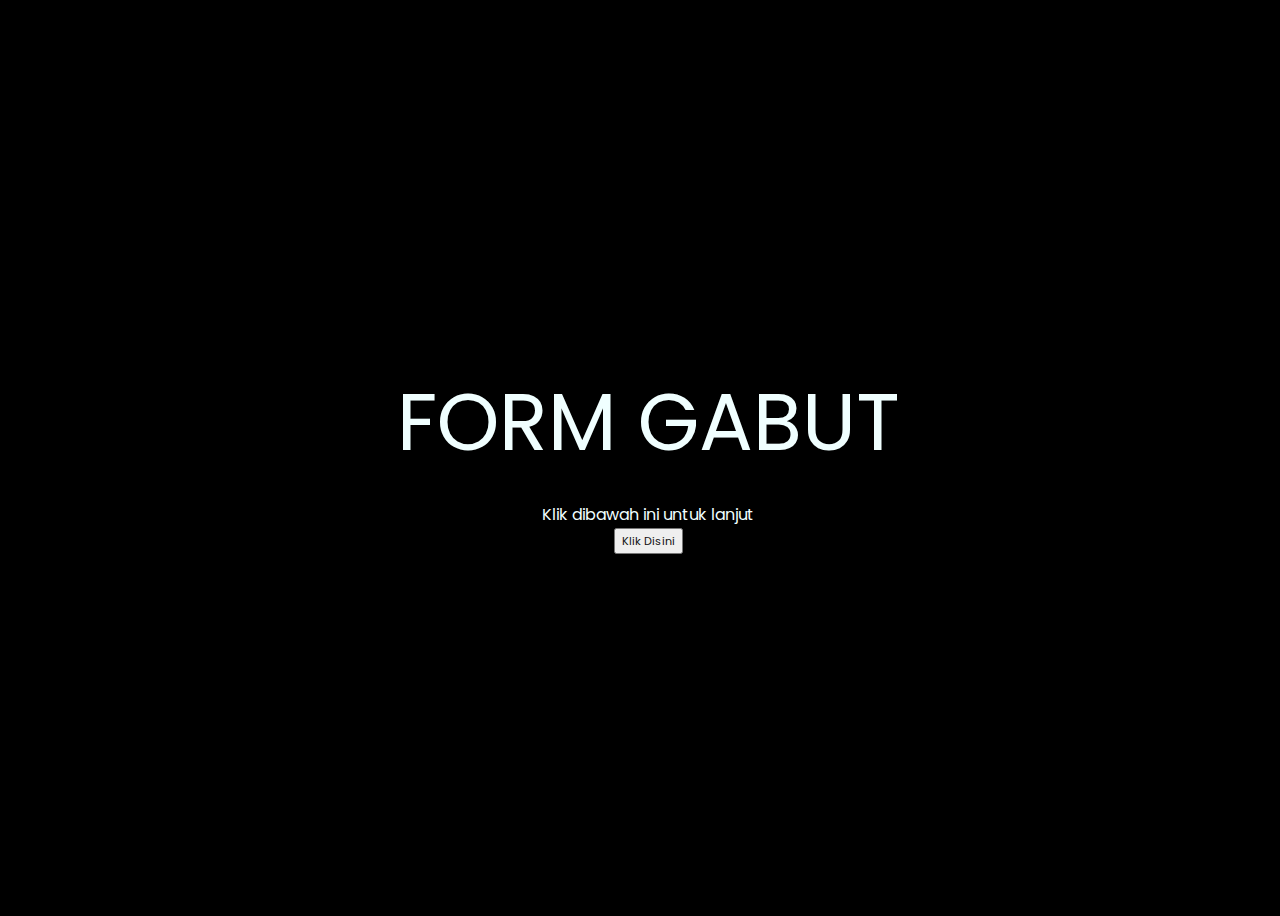
<file: index.html>
<!DOCTYPE html>
<html lang="en">
<head>
    <meta charset="UTF-8">
    <meta http-equiv="X-UA-Compatible" content="IE=edge">
    <meta name="viewport" content="width=device-width, initial-scale=1.0">
    <link rel="stylesheet" href="css/style.css">
    <link rel="icon" href="img/tttt.jpeg" type="image/x-icon">
    <title></title>
</head>
<body>
    <div class="description">
        <span>FORM GABUT</span>
    </div>

    <div>
        <span>Klik dibawah ini untuk lanjut</span>
    </div>
    <div class="button">
        <button>
            <a href="https://forms.gle/Lj2vaQeEEfQefBax6">Klik Disini</a>
        </button>

    </div>
</body>
</html>
</file>
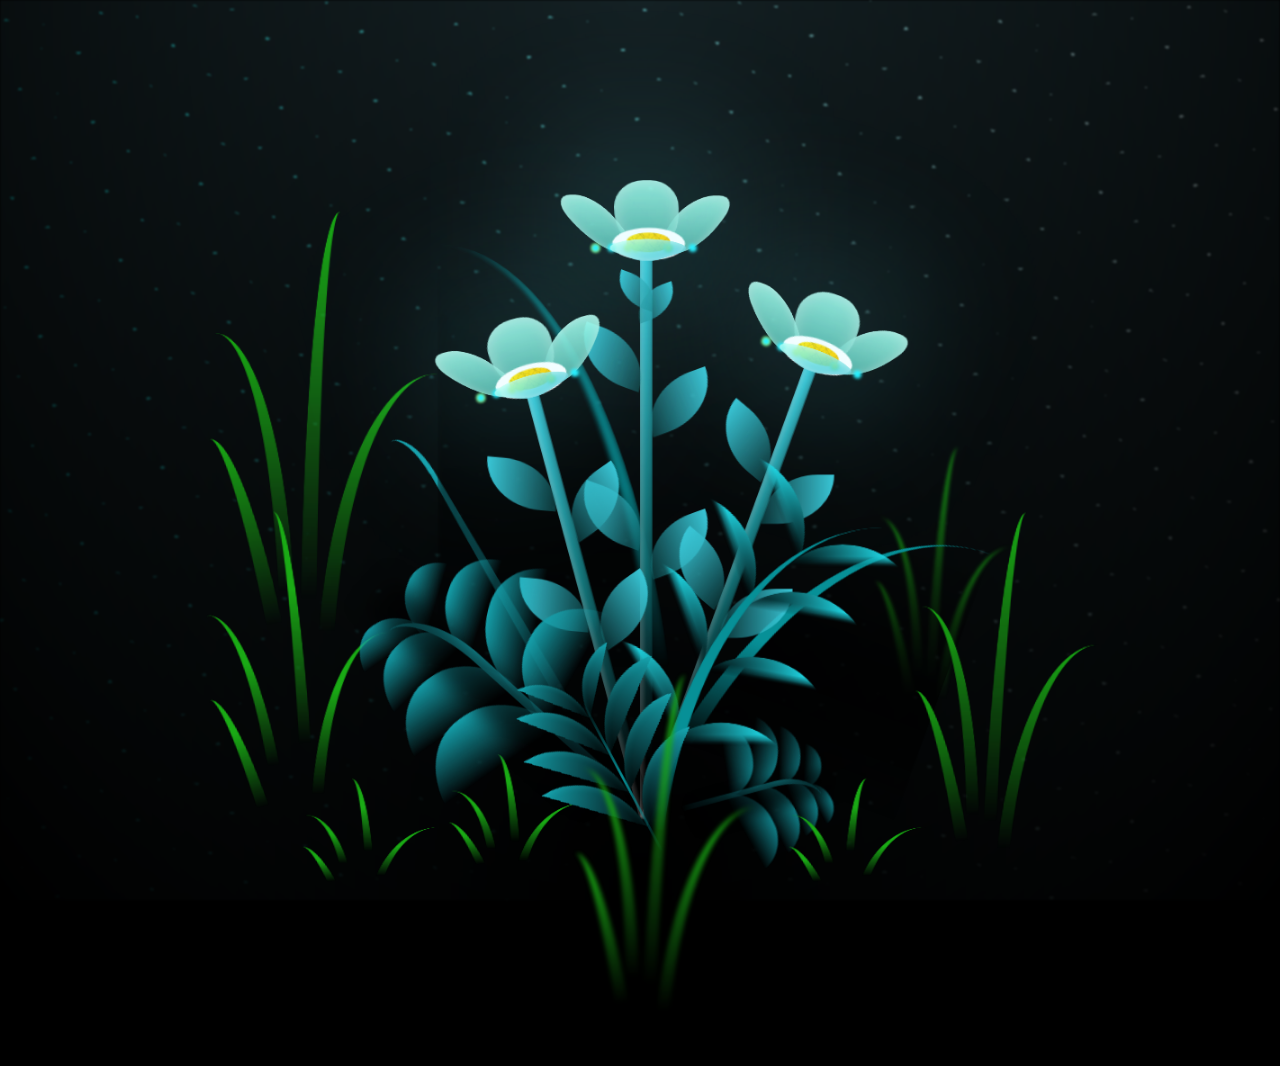
<file: to Dini.html>
<!DOCTYPE html>
<html lang="en">
<head>
    <meta charset="UTF-8">
    <meta http-equiv="X-UA-Compatible" content="IE=edge">
    <meta name="viewport" content="width=device-width, initial-scale=1.0">
    <link rel="stylesheet" href="css/main.css">
    <link rel="icon" href="img/flowers.png" type="image/x-icon">
    <title>To DINI</title>
</head>
<body class="container">
  <!-- Pembuat code: https://codepen.io/mdusmanansari/pen/BamepLe -->
    <div class="night"></div>
    <div class="flowers">
      <div class="flower flower--1">
        <div class="flower__leafs flower__leafs--1">
          <div class="flower__leaf flower__leaf--1"></div>
          <div class="flower__leaf flower__leaf--2"></div>
          <div class="flower__leaf flower__leaf--3"></div>
          <div class="flower__leaf flower__leaf--4"></div>
          <div class="flower__white-circle"></div>
  
          <div class="flower__light flower__light--1"></div>
          <div class="flower__light flower__light--2"></div>
          <div class="flower__light flower__light--3"></div>
          <div class="flower__light flower__light--4"></div>
          <div class="flower__light flower__light--5"></div>
          <div class="flower__light flower__light--6"></div>
          <div class="flower__light flower__light--7"></div>
          <div class="flower__light flower__light--8"></div>
  
        </div>
        <div class="flower__line">
          <div class="flower__line__leaf flower__line__leaf--1"></div>
          <div class="flower__line__leaf flower__line__leaf--2"></div>
          <div class="flower__line__leaf flower__line__leaf--3"></div>
          <div class="flower__line__leaf flower__line__leaf--4"></div>
          <div class="flower__line__leaf flower__line__leaf--5"></div>
          <div class="flower__line__leaf flower__line__leaf--6"></div>
        </div>
      </div>
  
      <div class="flower flower--2">
        <div class="flower__leafs flower__leafs--2">
          <div class="flower__leaf flower__leaf--1"></div>
          <div class="flower__leaf flower__leaf--2"></div>
          <div class="flower__leaf flower__leaf--3"></div>
          <div class="flower__leaf flower__leaf--4"></div>
          <div class="flower__white-circle"></div>
  
          <div class="flower__light flower__light--1"></div>
          <div class="flower__light flower__light--2"></div>
          <div class="flower__light flower__light--3"></div>
          <div class="flower__light flower__light--4"></div>
          <div class="flower__light flower__light--5"></div>
          <div class="flower__light flower__light--6"></div>
          <div class="flower__light flower__light--7"></div>
          <div class="flower__light flower__light--8"></div>
  
        </div>
        <div class="flower__line">
          <div class="flower__line__leaf flower__line__leaf--1"></div>
          <div class="flower__line__leaf flower__line__leaf--2"></div>
          <div class="flower__line__leaf flower__line__leaf--3"></div>
          <div class="flower__line__leaf flower__line__leaf--4"></div>
        </div>
      </div>
  
      <div class="flower flower--3">
        <div class="flower__leafs flower__leafs--3">
          <div class="flower__leaf flower__leaf--1"></div>
          <div class="flower__leaf flower__leaf--2"></div>
          <div class="flower__leaf flower__leaf--3"></div>
          <div class="flower__leaf flower__leaf--4"></div>
          <div class="flower__white-circle"></div>
  
          <div class="flower__light flower__light--1"></div>
          <div class="flower__light flower__light--2"></div>
          <div class="flower__light flower__light--3"></div>
          <div class="flower__light flower__light--4"></div>
          <div class="flower__light flower__light--5"></div>
          <div class="flower__light flower__light--6"></div>
          <div class="flower__light flower__light--7"></div>
          <div class="flower__light flower__light--8"></div>
  
        </div>
        <div class="flower__line">
          <div class="flower__line__leaf flower__line__leaf--1"></div>
          <div class="flower__line__leaf flower__line__leaf--2"></div>
          <div class="flower__line__leaf flower__line__leaf--3"></div>
          <div class="flower__line__leaf flower__line__leaf--4"></div>
        </div>
      </div>
  
      <div class="grow-ans" style="--d:1.2s">
        <div class="flower__g-long">
          <div class="flower__g-long__top"></div>
          <div class="flower__g-long__bottom"></div>
        </div>
      </div>
  
      <div class="growing-grass">
        <div class="flower__grass flower__grass--1">
          <div class="flower__grass--top"></div>
          <div class="flower__grass--bottom"></div>
          <div class="flower__grass__leaf flower__grass__leaf--1"></div>
          <div class="flower__grass__leaf flower__grass__leaf--2"></div>
          <div class="flower__grass__leaf flower__grass__leaf--3"></div>
          <div class="flower__grass__leaf flower__grass__leaf--4"></div>
          <div class="flower__grass__leaf flower__grass__leaf--5"></div>
          <div class="flower__grass__leaf flower__grass__leaf--6"></div>
          <div class="flower__grass__leaf flower__grass__leaf--7"></div>
          <div class="flower__grass__leaf flower__grass__leaf--8"></div>
          <div class="flower__grass__overlay"></div>
        </div>
      </div>
  
      <div class="growing-grass">
        <div class="flower__grass flower__grass--2">
          <div class="flower__grass--top"></div>
          <div class="flower__grass--bottom"></div>
          <div class="flower__grass__leaf flower__grass__leaf--1"></div>
          <div class="flower__grass__leaf flower__grass__leaf--2"></div>
          <div class="flower__grass__leaf flower__grass__leaf--3"></div>
          <div class="flower__grass__leaf flower__grass__leaf--4"></div>
          <div class="flower__grass__leaf flower__grass__leaf--5"></div>
          <div class="flower__grass__leaf flower__grass__leaf--6"></div>
          <div class="flower__grass__leaf flower__grass__leaf--7"></div>
          <div class="flower__grass__leaf flower__grass__leaf--8"></div>
          <div class="flower__grass__overlay"></div>
        </div>
      </div>
  
      <div class="grow-ans" style="--d:2.4s">
        <div class="flower__g-right flower__g-right--1">
          <div class="leaf"></div>
        </div>
      </div>
  
      <div class="grow-ans" style="--d:2.8s">
        <div class="flower__g-right flower__g-right--2">
          <div class="leaf"></div>
        </div>
      </div>
  
      <div class="grow-ans" style="--d:2.8s">
        <div class="flower__g-front">
          <div class="flower__g-front__leaf-wrapper flower__g-front__leaf-wrapper--1">
            <div class="flower__g-front__leaf"></div>
          </div>
          <div class="flower__g-front__leaf-wrapper flower__g-front__leaf-wrapper--2">
            <div class="flower__g-front__leaf"></div>
          </div>
          <div class="flower__g-front__leaf-wrapper flower__g-front__leaf-wrapper--3">
            <div class="flower__g-front__leaf"></div>
          </div>
          <div class="flower__g-front__leaf-wrapper flower__g-front__leaf-wrapper--4">
            <div class="flower__g-front__leaf"></div>
          </div>
          <div class="flower__g-front__leaf-wrapper flower__g-front__leaf-wrapper--5">
            <div class="flower__g-front__leaf"></div>
          </div>
          <div class="flower__g-front__leaf-wrapper flower__g-front__leaf-wrapper--6">
            <div class="flower__g-front__leaf"></div>
          </div>
          <div class="flower__g-front__leaf-wrapper flower__g-front__leaf-wrapper--7">
            <div class="flower__g-front__leaf"></div>
          </div>
          <div class="flower__g-front__leaf-wrapper flower__g-front__leaf-wrapper--8">
            <div class="flower__g-front__leaf"></div>
          </div>
          <div class="flower__g-front__line"></div>
        </div>
      </div>
  
      <div class="grow-ans" style="--d:3.2s">
        <div class="flower__g-fr">
          <div class="leaf"></div>
          <div class="flower__g-fr__leaf flower__g-fr__leaf--1"></div>
          <div class="flower__g-fr__leaf flower__g-fr__leaf--2"></div>
          <div class="flower__g-fr__leaf flower__g-fr__leaf--3"></div>
          <div class="flower__g-fr__leaf flower__g-fr__leaf--4"></div>
          <div class="flower__g-fr__leaf flower__g-fr__leaf--5"></div>
          <div class="flower__g-fr__leaf flower__g-fr__leaf--6"></div>
          <div class="flower__g-fr__leaf flower__g-fr__leaf--7"></div>
          <div class="flower__g-fr__leaf flower__g-fr__leaf--8"></div>
        </div>
      </div>
  
      <div class="long-g long-g--0">
        <div class="grow-ans" style="--d:3s">
          <div class="leaf leaf--0"></div>
        </div>
        <div class="grow-ans" style="--d:2.2s">
          <div class="leaf leaf--1"></div>
        </div>
        <div class="grow-ans" style="--d:3.4s">
          <div class="leaf leaf--2"></div>
        </div>
        <div class="grow-ans" style="--d:3.6s">
          <div class="leaf leaf--3"></div>
        </div>
      </div>
  
      <div class="long-g long-g--1">
        <div class="grow-ans" style="--d:3.6s">
          <div class="leaf leaf--0"></div>
        </div>
        <div class="grow-ans" style="--d:3.8s">
          <div class="leaf leaf--1"></div>
        </div>
        <div class="grow-ans" style="--d:4s">
          <div class="leaf leaf--2"></div>
        </div>
        <div class="grow-ans" style="--d:4.2s">
          <div class="leaf leaf--3"></div>
        </div>
      </div>
  
      <div class="long-g long-g--2">
        <div class="grow-ans" style="--d:4s">
          <div class="leaf leaf--0"></div>
        </div>
        <div class="grow-ans" style="--d:4.2s">
          <div class="leaf leaf--1"></div>
        </div>
        <div class="grow-ans" style="--d:4.4s">
          <div class="leaf leaf--2"></div>
        </div>
        <div class="grow-ans" style="--d:4.6s">
          <div class="leaf leaf--3"></div>
        </div>
      </div>
  
      <div class="long-g long-g--3">
        <div class="grow-ans" style="--d:4s">
          <div class="leaf leaf--0"></div>
        </div>
        <div class="grow-ans" style="--d:4.2s">
          <div class="leaf leaf--1"></div>
        </div>
        <div class="grow-ans" style="--d:3s">
          <div class="leaf leaf--2"></div>
        </div>
        <div class="grow-ans" style="--d:3.6s">
          <div class="leaf leaf--3"></div>
        </div>
      </div>
  
      <div class="long-g long-g--4">
        <div class="grow-ans" style="--d:4s">
          <div class="leaf leaf--0"></div>
        </div>
        <div class="grow-ans" style="--d:4.2s">
          <div class="leaf leaf--1"></div>
        </div>
        <div class="grow-ans" style="--d:3s">
          <div class="leaf leaf--2"></div>
        </div>
        <div class="grow-ans" style="--d:3.6s">
          <div class="leaf leaf--3"></div>
        </div>
      </div>
  
      <div class="long-g long-g--5">
        <div class="grow-ans" style="--d:4s">
          <div class="leaf leaf--0"></div>
        </div>
        <div class="grow-ans" style="--d:4.2s">
          <div class="leaf leaf--1"></div>
        </div>
        <div class="grow-ans" style="--d:3s">
          <div class="leaf leaf--2"></div>
        </div>
        <div class="grow-ans" style="--d:3.6s">
          <div class="leaf leaf--3"></div>
        </div>
      </div>
  
      <div class="long-g long-g--6">
        <div class="grow-ans" style="--d:4.2s">
          <div class="leaf leaf--0"></div>
        </div>
        <div class="grow-ans" style="--d:4.4s">
          <div class="leaf leaf--1"></div>
        </div>
        <div class="grow-ans" style="--d:4.6s">
          <div class="leaf leaf--2"></div>
        </div>
        <div class="grow-ans" style="--d:4.8s">
          <div class="leaf leaf--3"></div>
        </div>
      </div>
  
      <div class="long-g long-g--7">
        <div class="grow-ans" style="--d:3s">
          <div class="leaf leaf--0"></div>
        </div>
        <div class="grow-ans" style="--d:3.2s">
          <div class="leaf leaf--1"></div>
        </div>
        <div class="grow-ans" style="--d:3.5s">
          <div class="leaf leaf--2"></div>
        </div>
        <div class="grow-ans" style="--d:3.6s">
          <div class="leaf leaf--3"></div>
        </div>
      </div>
    </div>
    <script src="main.js"></script>
  </body>
</html>
</file>
<file: css/style.css>
@import url('https://fonts.googleapis.com/css2?family=Poppins:ital,wght@0,500;1,900&display=swap');
*{
    font-family: 'Poppins',cursive;
}
body{
    color: azure;
    width: 100%;
    height: 100vh;
    display: flex;
    flex-direction: column;
    align-items: center;
    justify-content: center;
    background-color: black;
}
.greetings{
    font-size: 6rem;
    font-weight: 900;
}
.greetings > span{
    animation: glow 2.5s ease-in-out infinite;
}
@keyframes glow{
    0%, 100%{
        color: #fff;
        text-shadow: 0 0 12px #39c6d6, 0 0 50px #39c6d6, 0 0 100px #39c6d6;
    }
    10%, 90%{
        color: #111;
        text-shadow: none;
    }
}
.greetings > span:nth-child(2){
    animation-delay: .2s ;
}
.greetings > span:nth-child(3){
    animation-delay: .3s ;
}
.greetings > span:nth-child(4){
    animation-delay: .4s;
}
.greetings > span:nth-child(5){
    animation-delay: .5s;
}
.greetings > span:nth-child(6){
    animation-delay: .6s;
}
.greetings > span:nth-child(7){
    animation-delay: .7s;
}
.greetings > span:nth-child(8){
    animation-delay: .8s;
}

.description{
    font-size: 5rem;
    margin-bottom: 20px;
}
.description2{
    font-size: 0.6rem;
    margin-bottom: 20px;
}

.button a{
    text-decoration: none;
    font-size: 0.7rem;
    color: #111;
}

@media screen and (max-width:574px){
    .greetings{
        display: block;
        font-size: 3rem;
        font-weight: 500;
        text-align: center;
    }
    .description{
        font-size: 1rem;
    }
    
    .button a{
        font-size: .5rem;
    }
}
</file>
<file: css/main.css>
*,
*::after,
*::before {
  padding: 0;
  margin: 0;
  box-sizing: border-box;
}

:root {
  --dark-color: #000;
}

body {
  display: flex;
  align-items: flex-end;
  justify-content: center;
  min-height: 100vh;
  background-color: var(--dark-color);
  overflow: hidden;
  perspective: 1000px;
}

.night {
  position: fixed;
  left: 50%;
  top: 0;
  transform: translateX(-50%);
  width: 100%;
  height: 100%;
  filter: blur(0.1vmin);
  background-image: radial-gradient(ellipse at top, transparent 0%, var(--dark-color)), radial-gradient(ellipse at bottom, var(--dark-color), rgba(145, 233, 255, 0.2)), repeating-linear-gradient(220deg, rgb(0, 0, 0) 0px, rgb(0, 0, 0) 19px, transparent 19px, transparent 22px), repeating-linear-gradient(189deg, rgb(0, 0, 0) 0px, rgb(0, 0, 0) 19px, transparent 19px, transparent 22px), repeating-linear-gradient(148deg, rgb(0, 0, 0) 0px, rgb(0, 0, 0) 19px, transparent 19px, transparent 22px), linear-gradient(90deg, rgb(0, 255, 250), rgb(240, 240, 240));
}

.flowers {
  position: relative;
  transform: scale(0.9);
}

.flower {
  position: absolute;
  bottom: 10vmin;
  transform-origin: bottom center;
  z-index: 10;
  --fl-speed: 0.8s;
}
.flower--1 {
  -webkit-animation: moving-flower-1 4s linear infinite;
          animation: moving-flower-1 4s linear infinite;
}
.flower--1 .flower__line {
  height: 70vmin;
  -webkit-animation-delay: 0.3s;
          animation-delay: 0.3s;
}
.flower--1 .flower__line__leaf--1 {
  -webkit-animation: blooming-leaf-right var(--fl-speed) 1.6s backwards;
          animation: blooming-leaf-right var(--fl-speed) 1.6s backwards;
}
.flower--1 .flower__line__leaf--2 {
  -webkit-animation: blooming-leaf-right var(--fl-speed) 1.4s backwards;
          animation: blooming-leaf-right var(--fl-speed) 1.4s backwards;
}
.flower--1 .flower__line__leaf--3 {
  -webkit-animation: blooming-leaf-left var(--fl-speed) 1.2s backwards;
          animation: blooming-leaf-left var(--fl-speed) 1.2s backwards;
}
.flower--1 .flower__line__leaf--4 {
  -webkit-animation: blooming-leaf-left var(--fl-speed) 1s backwards;
          animation: blooming-leaf-left var(--fl-speed) 1s backwards;
}
.flower--1 .flower__line__leaf--5 {
  -webkit-animation: blooming-leaf-right var(--fl-speed) 1.8s backwards;
          animation: blooming-leaf-right var(--fl-speed) 1.8s backwards;
}
.flower--1 .flower__line__leaf--6 {
  -webkit-animation: blooming-leaf-left var(--fl-speed) 2s backwards;
          animation: blooming-leaf-left var(--fl-speed) 2s backwards;
}
.flower--2 {
  left: 50%;
  transform: rotate(20deg);
  -webkit-animation: moving-flower-2 4s linear infinite;
          animation: moving-flower-2 4s linear infinite;
}
.flower--2 .flower__line {
  height: 60vmin;
  -webkit-animation-delay: 0.6s;
          animation-delay: 0.6s;
}
.flower--2 .flower__line__leaf--1 {
  -webkit-animation: blooming-leaf-right var(--fl-speed) 1.9s backwards;
          animation: blooming-leaf-right var(--fl-speed) 1.9s backwards;
}
.flower--2 .flower__line__leaf--2 {
  -webkit-animation: blooming-leaf-right var(--fl-speed) 1.7s backwards;
          animation: blooming-leaf-right var(--fl-speed) 1.7s backwards;
}
.flower--2 .flower__line__leaf--3 {
  -webkit-animation: blooming-leaf-left var(--fl-speed) 1.5s backwards;
          animation: blooming-leaf-left var(--fl-speed) 1.5s backwards;
}
.flower--2 .flower__line__leaf--4 {
  -webkit-animation: blooming-leaf-left var(--fl-speed) 1.3s backwards;
          animation: blooming-leaf-left var(--fl-speed) 1.3s backwards;
}
.flower--3 {
  left: 50%;
  transform: rotate(-15deg);
  -webkit-animation: moving-flower-3 4s linear infinite;
          animation: moving-flower-3 4s linear infinite;
}
.flower--3 .flower__line {
  -webkit-animation-delay: 0.9s;
          animation-delay: 0.9s;
}
.flower--3 .flower__line__leaf--1 {
  -webkit-animation: blooming-leaf-right var(--fl-speed) 2.5s backwards;
          animation: blooming-leaf-right var(--fl-speed) 2.5s backwards;
}
.flower--3 .flower__line__leaf--2 {
  -webkit-animation: blooming-leaf-right var(--fl-speed) 2.3s backwards;
          animation: blooming-leaf-right var(--fl-speed) 2.3s backwards;
}
.flower--3 .flower__line__leaf--3 {
  -webkit-animation: blooming-leaf-left var(--fl-speed) 2.1s backwards;
          animation: blooming-leaf-left var(--fl-speed) 2.1s backwards;
}
.flower--3 .flower__line__leaf--4 {
  -webkit-animation: blooming-leaf-left var(--fl-speed) 1.9s backwards;
          animation: blooming-leaf-left var(--fl-speed) 1.9s backwards;
}
.flower__leafs {
  position: relative;
  -webkit-animation: blooming-flower 2s backwards;
          animation: blooming-flower 2s backwards;
}
.flower__leafs--1 {
  -webkit-animation-delay: 1.1s;
          animation-delay: 1.1s;
}
.flower__leafs--2 {
  -webkit-animation-delay: 1.4s;
          animation-delay: 1.4s;
}
.flower__leafs--3 {
  -webkit-animation-delay: 1.7s;
          animation-delay: 1.7s;
}
.flower__leafs::after {
  content: "";
  position: absolute;
  left: 0;
  top: 0;
  transform: translate(-50%, -100%);
  width: 8vmin;
  height: 8vmin;
  background-color: #6bf0ff;
  filter: blur(10vmin);
}
.flower__leaf {
  position: absolute;
  bottom: 0;
  left: 50%;
  width: 8vmin;
  height: 11vmin;
  border-radius: 51% 49% 47% 53%/44% 45% 55% 69%;
  background-color: #a7ffee;
  background-image: linear-gradient(to top, #54b8aa, #a7ffee);
  transform-origin: bottom center;
  opacity: 0.9;
  box-shadow: inset 0 0 2vmin rgba(255, 255, 255, 0.5);
}
.flower__leaf--1 {
  transform: translate(-10%, 1%) rotateY(40deg) rotateX(-50deg);
}
.flower__leaf--2 {
  transform: translate(-50%, -4%) rotateX(40deg);
}
.flower__leaf--3 {
  transform: translate(-90%, 0%) rotateY(45deg) rotateX(50deg);
}
.flower__leaf--4 {
  width: 8vmin;
  height: 8vmin;
  transform-origin: bottom left;
  border-radius: 4vmin 10vmin 4vmin 4vmin;
  transform: translate(0%, 18%) rotateX(70deg) rotate(-43deg);
  background-image: linear-gradient(to top, #39c6d6, #a7ffee);
  z-index: 1;
  opacity: 0.8;
}
.flower__white-circle {
  position: absolute;
  left: -3.5vmin;
  top: -3vmin;
  width: 9vmin;
  height: 4vmin;
  border-radius: 50%;
  background-color: #fff;
}
.flower__white-circle::after {
  content: "";
  position: absolute;
  left: 50%;
  top: 45%;
  transform: translate(-50%, -50%);
  width: 60%;
  height: 60%;
  border-radius: inherit;
  background-image: repeating-linear-gradient(135deg, rgba(0, 0, 0, 0.03) 0px, rgba(0, 0, 0, 0.03) 1px, transparent 1px, transparent 12px), repeating-linear-gradient(45deg, rgba(0, 0, 0, 0.03) 0px, rgba(0, 0, 0, 0.03) 1px, transparent 1px, transparent 12px), repeating-linear-gradient(67.5deg, rgba(0, 0, 0, 0.03) 0px, rgba(0, 0, 0, 0.03) 1px, transparent 1px, transparent 12px), repeating-linear-gradient(135deg, rgba(0, 0, 0, 0.03) 0px, rgba(0, 0, 0, 0.03) 1px, transparent 1px, transparent 12px), repeating-linear-gradient(45deg, rgba(0, 0, 0, 0.03) 0px, rgba(0, 0, 0, 0.03) 1px, transparent 1px, transparent 12px), repeating-linear-gradient(112.5deg, rgba(0, 0, 0, 0.03) 0px, rgba(0, 0, 0, 0.03) 1px, transparent 1px, transparent 12px), repeating-linear-gradient(112.5deg, rgba(0, 0, 0, 0.03) 0px, rgba(0, 0, 0, 0.03) 1px, transparent 1px, transparent 12px), repeating-linear-gradient(45deg, rgba(0, 0, 0, 0.03) 0px, rgba(0, 0, 0, 0.03) 1px, transparent 1px, transparent 12px), repeating-linear-gradient(22.5deg, rgba(0, 0, 0, 0.03) 0px, rgba(0, 0, 0, 0.03) 1px, transparent 1px, transparent 12px), repeating-linear-gradient(45deg, rgba(0, 0, 0, 0.03) 0px, rgba(0, 0, 0, 0.03) 1px, transparent 1px, transparent 12px), repeating-linear-gradient(22.5deg, rgba(0, 0, 0, 0.03) 0px, rgba(0, 0, 0, 0.03) 1px, transparent 1px, transparent 12px), repeating-linear-gradient(135deg, rgba(0, 0, 0, 0.03) 0px, rgba(0, 0, 0, 0.03) 1px, transparent 1px, transparent 12px), repeating-linear-gradient(157.5deg, rgba(0, 0, 0, 0.03) 0px, rgba(0, 0, 0, 0.03) 1px, transparent 1px, transparent 12px), repeating-linear-gradient(67.5deg, rgba(0, 0, 0, 0.03) 0px, rgba(0, 0, 0, 0.03) 1px, transparent 1px, transparent 12px), repeating-linear-gradient(67.5deg, rgba(0, 0, 0, 0.03) 0px, rgba(0, 0, 0, 0.03) 1px, transparent 1px, transparent 12px), linear-gradient(90deg, rgb(255, 235, 18), rgb(255, 206, 0));
}
.flower__line {
  height: 55vmin;
  width: 1.5vmin;
  background-image: linear-gradient(to left, rgba(0, 0, 0, 0.2), transparent, rgba(255, 255, 255, 0.2)), linear-gradient(to top, transparent 10%, #14757a, #39c6d6);
  box-shadow: inset 0 0 2px rgba(0, 0, 0, 0.5);
  -webkit-animation: grow-flower-tree 4s backwards;
          animation: grow-flower-tree 4s backwards;
}
.flower__line__leaf {
  --w: 7vmin;
  --h: calc(var(--w) + 2vmin);
  position: absolute;
  top: 20%;
  left: 90%;
  width: var(--w);
  height: var(--h);
  border-top-right-radius: var(--h);
  border-bottom-left-radius: var(--h);
  background-image: linear-gradient(to top, rgba(20, 117, 122, 0.4), #39c6d6);
}
.flower__line__leaf--1 {
  transform: rotate(70deg) rotateY(30deg);
}
.flower__line__leaf--2 {
  top: 45%;
  transform: rotate(70deg) rotateY(30deg);
}
.flower__line__leaf--3, .flower__line__leaf--4, .flower__line__leaf--6 {
  border-top-right-radius: 0;
  border-bottom-left-radius: 0;
  border-top-left-radius: var(--h);
  border-bottom-right-radius: var(--h);
  left: -460%;
  top: 12%;
  transform: rotate(-70deg) rotateY(30deg);
}
.flower__line__leaf--4 {
  top: 40%;
}
.flower__line__leaf--5 {
  top: 0;
  transform-origin: left;
  transform: rotate(70deg) rotateY(30deg) scale(0.6);
}
.flower__line__leaf--6 {
  top: -2%;
  left: -450%;
  transform-origin: right;
  transform: rotate(-70deg) rotateY(30deg) scale(0.6);
}
.flower__light {
  position: absolute;
  bottom: 0vmin;
  width: 1vmin;
  height: 1vmin;
  background-color: rgb(255, 251, 0);
  border-radius: 50%;
  filter: blur(0.2vmin);
  -webkit-animation: light-ans 4s linear infinite backwards;
          animation: light-ans 4s linear infinite backwards;
}
.flower__light:nth-child(odd) {
  background-color: #23f0ff;
}
.flower__light--1 {
  left: -2vmin;
  -webkit-animation-delay: 1s;
          animation-delay: 1s;
}
.flower__light--2 {
  left: 3vmin;
  -webkit-animation-delay: 0.5s;
          animation-delay: 0.5s;
}
.flower__light--3 {
  left: -6vmin;
  -webkit-animation-delay: 0.3s;
          animation-delay: 0.3s;
}
.flower__light--4 {
  left: 6vmin;
  -webkit-animation-delay: 0.9s;
          animation-delay: 0.9s;
}
.flower__light--5 {
  left: -1vmin;
  -webkit-animation-delay: 1.5s;
          animation-delay: 1.5s;
}
.flower__light--6 {
  left: -4vmin;
  -webkit-animation-delay: 3s;
          animation-delay: 3s;
}
.flower__light--7 {
  left: 3vmin;
  -webkit-animation-delay: 2s;
          animation-delay: 2s;
}
.flower__light--8 {
  left: -6vmin;
  -webkit-animation-delay: 3.5s;
          animation-delay: 3.5s;
}
.flower__grass {
  --c: #159faa;
  --line-w: 1.5vmin;
  position: absolute;
  bottom: 12vmin;
  left: -7vmin;
  display: flex;
  flex-direction: column;
  align-items: flex-end;
  z-index: 20;
  transform-origin: bottom center;
  transform: rotate(-48deg) rotateY(40deg);
}
.flower__grass--1 {
  -webkit-animation: moving-grass 2s linear infinite;
          animation: moving-grass 2s linear infinite;
}
.flower__grass--2 {
  left: 2vmin;
  bottom: 10vmin;
  transform: scale(0.5) rotate(75deg) rotateX(10deg) rotateY(-200deg);
  opacity: 0.8;
  z-index: 0;
  -webkit-animation: moving-grass--2 1.5s linear infinite;
          animation: moving-grass--2 1.5s linear infinite;
}
.flower__grass--top {
  width: 7vmin;
  height: 10vmin;
  border-top-right-radius: 100%;
  border-right: var(--line-w) solid var(--c);
  transform-origin: bottom center;
  transform: rotate(-2deg);
}
.flower__grass--bottom {
  margin-top: -2px;
  width: var(--line-w);
  height: 25vmin;
  background-image: linear-gradient(to top, transparent, var(--c));
}
.flower__grass__leaf {
  --size: 10vmin;
  position: absolute;
  width: calc(var(--size) * 2.1);
  height: var(--size);
  border-top-left-radius: var(--size);
  border-top-right-radius: var(--size);
  background-image: linear-gradient(to top, transparent, transparent 30%, var(--c));
  z-index: 100;
}
.flower__grass__leaf--1 {
  top: -6%;
  left: 30%;
  --size: 6vmin;
  transform: rotate(-20deg);
  -webkit-animation: growing-grass-ans--1 2s 2.6s backwards;
          animation: growing-grass-ans--1 2s 2.6s backwards;
}
@-webkit-keyframes growing-grass-ans--1 {
  0% {
    transform-origin: bottom left;
    transform: rotate(-20deg) scale(0);
  }
}
@keyframes growing-grass-ans--1 {
  0% {
    transform-origin: bottom left;
    transform: rotate(-20deg) scale(0);
  }
}
.flower__grass__leaf--2 {
  top: -5%;
  left: -110%;
  --size: 6vmin;
  transform: rotate(10deg);
  -webkit-animation: growing-grass-ans--2 2s 2.4s linear backwards;
          animation: growing-grass-ans--2 2s 2.4s linear backwards;
}
@-webkit-keyframes growing-grass-ans--2 {
  0% {
    transform-origin: bottom right;
    transform: rotate(10deg) scale(0);
  }
}
@keyframes growing-grass-ans--2 {
  0% {
    transform-origin: bottom right;
    transform: rotate(10deg) scale(0);
  }
}
.flower__grass__leaf--3 {
  top: 5%;
  left: 60%;
  --size: 8vmin;
  transform: rotate(-18deg) rotateX(-20deg);
  -webkit-animation: growing-grass-ans--3 2s 2.2s linear backwards;
          animation: growing-grass-ans--3 2s 2.2s linear backwards;
}
@-webkit-keyframes growing-grass-ans--3 {
  0% {
    transform-origin: bottom left;
    transform: rotate(-18deg) rotateX(-20deg) scale(0);
  }
}
@keyframes growing-grass-ans--3 {
  0% {
    transform-origin: bottom left;
    transform: rotate(-18deg) rotateX(-20deg) scale(0);
  }
}
.flower__grass__leaf--4 {
  top: 6%;
  left: -135%;
  --size: 8vmin;
  transform: rotate(2deg);
  -webkit-animation: growing-grass-ans--4 2s 2s linear backwards;
          animation: growing-grass-ans--4 2s 2s linear backwards;
}
@-webkit-keyframes growing-grass-ans--4 {
  0% {
    transform-origin: bottom right;
    transform: rotate(2deg) scale(0);
  }
}
@keyframes growing-grass-ans--4 {
  0% {
    transform-origin: bottom right;
    transform: rotate(2deg) scale(0);
  }
}
.flower__grass__leaf--5 {
  top: 20%;
  left: 60%;
  --size: 10vmin;
  transform: rotate(-24deg) rotateX(-20deg);
  -webkit-animation: growing-grass-ans--5 2s 1.8s linear backwards;
          animation: growing-grass-ans--5 2s 1.8s linear backwards;
}
@-webkit-keyframes growing-grass-ans--5 {
  0% {
    transform-origin: bottom left;
    transform: rotate(-24deg) rotateX(-20deg) scale(0);
  }
}
@keyframes growing-grass-ans--5 {
  0% {
    transform-origin: bottom left;
    transform: rotate(-24deg) rotateX(-20deg) scale(0);
  }
}
.flower__grass__leaf--6 {
  top: 22%;
  left: -180%;
  --size: 10vmin;
  transform: rotate(10deg);
  -webkit-animation: growing-grass-ans--6 2s 1.6s linear backwards;
          animation: growing-grass-ans--6 2s 1.6s linear backwards;
}
@-webkit-keyframes growing-grass-ans--6 {
  0% {
    transform-origin: bottom right;
    transform: rotate(10deg) scale(0);
  }
}
@keyframes growing-grass-ans--6 {
  0% {
    transform-origin: bottom right;
    transform: rotate(10deg) scale(0);
  }
}
.flower__grass__leaf--7 {
  top: 39%;
  left: 70%;
  --size: 10vmin;
  transform: rotate(-10deg);
  -webkit-animation: growing-grass-ans--7 2s 1.4s linear backwards;
          animation: growing-grass-ans--7 2s 1.4s linear backwards;
}
@-webkit-keyframes growing-grass-ans--7 {
  0% {
    transform-origin: bottom left;
    transform: rotate(-10deg) scale(0);
  }
}
@keyframes growing-grass-ans--7 {
  0% {
    transform-origin: bottom left;
    transform: rotate(-10deg) scale(0);
  }
}
.flower__grass__leaf--8 {
  top: 40%;
  left: -215%;
  --size: 11vmin;
  transform: rotate(10deg);
  -webkit-animation: growing-grass-ans--8 2s 1.2s linear backwards;
          animation: growing-grass-ans--8 2s 1.2s linear backwards;
}
@-webkit-keyframes growing-grass-ans--8 {
  0% {
    transform-origin: bottom right;
    transform: rotate(10deg) scale(0);
  }
}
@keyframes growing-grass-ans--8 {
  0% {
    transform-origin: bottom right;
    transform: rotate(10deg) scale(0);
  }
}
.flower__grass__overlay {
  position: absolute;
  top: -10%;
  right: 0%;
  width: 100%;
  height: 100%;
  background-color: rgba(0, 0, 0, 0.6);
  filter: blur(1.5vmin);
  z-index: 100;
}
.flower__g-long {
  --w: 2vmin;
  --h: 6vmin;
  --c: #159faa;
  position: absolute;
  bottom: 10vmin;
  left: -3vmin;
  transform-origin: bottom center;
  transform: rotate(-30deg) rotateY(-20deg);
  display: flex;
  flex-direction: column;
  align-items: flex-end;
  -webkit-animation: flower-g-long-ans 3s linear infinite;
          animation: flower-g-long-ans 3s linear infinite;
}
@-webkit-keyframes flower-g-long-ans {
  0%, 100% {
    transform: rotate(-30deg) rotateY(-20deg);
  }
  50% {
    transform: rotate(-32deg) rotateY(-20deg);
  }
}
@keyframes flower-g-long-ans {
  0%, 100% {
    transform: rotate(-30deg) rotateY(-20deg);
  }
  50% {
    transform: rotate(-32deg) rotateY(-20deg);
  }
}
.flower__g-long__top {
  top: calc(var(--h) * -1);
  width: calc(var(--w) + 1vmin);
  height: var(--h);
  border-top-right-radius: 100%;
  border-right: 0.7vmin solid var(--c);
  transform: translate(-0.7vmin, 1vmin);
}
.flower__g-long__bottom {
  width: var(--w);
  height: 50vmin;
  transform-origin: bottom center;
  background-image: linear-gradient(to top, transparent 30%, var(--c));
  box-shadow: inset 0 0 2px rgba(0, 0, 0, 0.5);
  -webkit-clip-path: polygon(35% 0, 65% 1%, 100% 100%, 0% 100%);
          clip-path: polygon(35% 0, 65% 1%, 100% 100%, 0% 100%);
}
.flower__g-right {
  position: absolute;
  bottom: 6vmin;
  left: -2vmin;
  transform-origin: bottom left;
  transform: rotate(20deg);
}
.flower__g-right .leaf {
  width: 30vmin;
  height: 50vmin;
  border-top-left-radius: 100%;
  border-left: 2vmin solid #079097;
  background-image: linear-gradient(to bottom, transparent, var(--dark-color) 60%);
  -webkit-mask-image: linear-gradient(to top, transparent 30%, #079097 60%);
}
.flower__g-right--1 {
  -webkit-animation: flower-g-right-ans 2.5s linear infinite;
          animation: flower-g-right-ans 2.5s linear infinite;
}
.flower__g-right--2 {
  left: 5vmin;
  transform: rotateY(-180deg);
  -webkit-animation: flower-g-right-ans--2 3s linear infinite;
          animation: flower-g-right-ans--2 3s linear infinite;
}
.flower__g-right--2 .leaf {
  height: 75vmin;
  filter: blur(0.3vmin);
  opacity: 0.8;
}
@-webkit-keyframes flower-g-right-ans {
  0%, 100% {
    transform: rotate(20deg);
  }
  50% {
    transform: rotate(24deg) rotateX(-20deg);
  }
}
@keyframes flower-g-right-ans {
  0%, 100% {
    transform: rotate(20deg);
  }
  50% {
    transform: rotate(24deg) rotateX(-20deg);
  }
}
@-webkit-keyframes flower-g-right-ans--2 {
  0%, 100% {
    transform: rotateY(-180deg) rotate(0deg) rotateX(-20deg);
  }
  50% {
    transform: rotateY(-180deg) rotate(6deg) rotateX(-20deg);
  }
}
@keyframes flower-g-right-ans--2 {
  0%, 100% {
    transform: rotateY(-180deg) rotate(0deg) rotateX(-20deg);
  }
  50% {
    transform: rotateY(-180deg) rotate(6deg) rotateX(-20deg);
  }
}
.flower__g-front {
  position: absolute;
  bottom: 6vmin;
  left: 2.5vmin;
  z-index: 100;
  transform-origin: bottom center;
  transform: rotate(-28deg) rotateY(30deg) scale(1.04);
  -webkit-animation: flower__g-front-ans 2s linear infinite;
          animation: flower__g-front-ans 2s linear infinite;
}
@-webkit-keyframes flower__g-front-ans {
  0%, 100% {
    transform: rotate(-28deg) rotateY(30deg) scale(1.04);
  }
  50% {
    transform: rotate(-35deg) rotateY(40deg) scale(1.04);
  }
}
@keyframes flower__g-front-ans {
  0%, 100% {
    transform: rotate(-28deg) rotateY(30deg) scale(1.04);
  }
  50% {
    transform: rotate(-35deg) rotateY(40deg) scale(1.04);
  }
}
.flower__g-front__line {
  width: 0.3vmin;
  height: 20vmin;
  background-image: linear-gradient(to top, transparent, #079097, transparent 100%);
  position: relative;
}
.flower__g-front__leaf-wrapper {
  position: absolute;
  top: 0;
  left: 0;
  transform-origin: bottom left;
  transform: rotate(10deg);
}
.flower__g-front__leaf-wrapper:nth-child(even) {
  left: 0vmin;
  transform: rotateY(-180deg) rotate(5deg);
  -webkit-animation: flower__g-front__leaf-left-ans 1s ease-in backwards;
          animation: flower__g-front__leaf-left-ans 1s ease-in backwards;
}
.flower__g-front__leaf-wrapper:nth-child(odd) {
  -webkit-animation: flower__g-front__leaf-ans 1s ease-in backwards;
          animation: flower__g-front__leaf-ans 1s ease-in backwards;
}
.flower__g-front__leaf-wrapper--1 {
  top: -8vmin;
  transform: scale(0.7);
  -webkit-animation: flower__g-front__leaf-ans 1s 5.5s ease-in backwards !important;
          animation: flower__g-front__leaf-ans 1s 5.5s ease-in backwards !important;
}
.flower__g-front__leaf-wrapper--2 {
  top: -8vmin;
  transform: rotateY(-180deg) scale(0.7) !important;
  -webkit-animation: flower__g-front__leaf-left-ans-2 1s 4.6s ease-in backwards !important;
          animation: flower__g-front__leaf-left-ans-2 1s 4.6s ease-in backwards !important;
}
.flower__g-front__leaf-wrapper--3 {
  top: -3vmin;
  -webkit-animation: flower__g-front__leaf-ans 1s 4.6s ease-in backwards;
          animation: flower__g-front__leaf-ans 1s 4.6s ease-in backwards;
}
.flower__g-front__leaf-wrapper--4 {
  top: -3vmin;
  transform: rotateY(-180deg) scale(0.9) !important;
  -webkit-animation: flower__g-front__leaf-left-ans-2 1s 4.6s ease-in backwards !important;
          animation: flower__g-front__leaf-left-ans-2 1s 4.6s ease-in backwards !important;
}
@-webkit-keyframes flower__g-front__leaf-left-ans-2 {
  0% {
    transform: rotateY(-180deg) scale(0);
  }
}
@keyframes flower__g-front__leaf-left-ans-2 {
  0% {
    transform: rotateY(-180deg) scale(0);
  }
}
.flower__g-front__leaf-wrapper--5, .flower__g-front__leaf-wrapper--6 {
  top: 2vmin;
}
.flower__g-front__leaf-wrapper--7, .flower__g-front__leaf-wrapper--8 {
  top: 6.5vmin;
}
.flower__g-front__leaf-wrapper--2 {
  -webkit-animation-delay: 5.2s !important;
          animation-delay: 5.2s !important;
}
.flower__g-front__leaf-wrapper--3 {
  -webkit-animation-delay: 4.9s !important;
          animation-delay: 4.9s !important;
}
.flower__g-front__leaf-wrapper--5 {
  -webkit-animation-delay: 4.3s !important;
          animation-delay: 4.3s !important;
}
.flower__g-front__leaf-wrapper--6 {
  -webkit-animation-delay: 4.1s !important;
          animation-delay: 4.1s !important;
}
.flower__g-front__leaf-wrapper--7 {
  -webkit-animation-delay: 3.8s !important;
          animation-delay: 3.8s !important;
}
.flower__g-front__leaf-wrapper--8 {
  -webkit-animation-delay: 3.5s !important;
          animation-delay: 3.5s !important;
}
@-webkit-keyframes flower__g-front__leaf-ans {
  0% {
    transform: rotate(10deg) scale(0);
  }
}
@keyframes flower__g-front__leaf-ans {
  0% {
    transform: rotate(10deg) scale(0);
  }
}
@-webkit-keyframes flower__g-front__leaf-left-ans {
  0% {
    transform: rotateY(-180deg) rotate(5deg) scale(0);
  }
}
@keyframes flower__g-front__leaf-left-ans {
  0% {
    transform: rotateY(-180deg) rotate(5deg) scale(0);
  }
}
.flower__g-front__leaf {
  width: 10vmin;
  height: 10vmin;
  border-radius: 100% 0% 0% 100%/100% 100% 0% 0%;
  box-shadow: inset 0 2px 1vmin hsla(184deg, 97%, 58%, 0.2);
  background-image: linear-gradient(to bottom left, transparent, var(--dark-color)), linear-gradient(to bottom right, #159faa 50%, transparent 50%, transparent);
  -webkit-mask-image: linear-gradient(to bottom right, #159faa 50%, transparent 50%, transparent);
  mask-image: linear-gradient(to bottom right, #159faa 50%, transparent 50%, transparent);
}
.flower__g-fr {
  position: absolute;
  bottom: -4vmin;
  left: vmin;
  transform-origin: bottom left;
  z-index: 10;
  -webkit-animation: flower__g-fr-ans 2s linear infinite;
          animation: flower__g-fr-ans 2s linear infinite;
}
@-webkit-keyframes flower__g-fr-ans {
  0%, 100% {
    transform: rotate(2deg);
  }
  50% {
    transform: rotate(4deg);
  }
}
@keyframes flower__g-fr-ans {
  0%, 100% {
    transform: rotate(2deg);
  }
  50% {
    transform: rotate(4deg);
  }
}
.flower__g-fr .leaf {
  width: 30vmin;
  height: 50vmin;
  border-top-left-radius: 100%;
  border-left: 2vmin solid #079097;
  -webkit-mask-image: linear-gradient(to top, transparent 25%, #079097 50%);
  position: relative;
  z-index: 1;
}
.flower__g-fr__leaf {
  position: absolute;
  top: 0;
  left: 0;
  width: 10vmin;
  height: 10vmin;
  border-radius: 100% 0% 0% 100%/100% 100% 0% 0%;
  box-shadow: inset 0 2px 1vmin hsla(184deg, 97%, 58%, 0.2);
  background-image: linear-gradient(to bottom left, transparent, var(--dark-color) 98%), linear-gradient(to bottom right, #23f0ff 45%, transparent 50%, transparent);
  -webkit-mask-image: linear-gradient(135deg, #159faa 40%, transparent 50%, transparent);
}
.flower__g-fr__leaf--1 {
  left: 20vmin;
  transform: rotate(45deg);
  -webkit-animation: flower__g-fr-leaft-ans-1 0.5s 5.2s linear backwards;
          animation: flower__g-fr-leaft-ans-1 0.5s 5.2s linear backwards;
}
@-webkit-keyframes flower__g-fr-leaft-ans-1 {
  0% {
    transform-origin: left;
    transform: rotate(45deg) scale(0);
  }
}
@keyframes flower__g-fr-leaft-ans-1 {
  0% {
    transform-origin: left;
    transform: rotate(45deg) scale(0);
  }
}
.flower__g-fr__leaf--2 {
  left: 12vmin;
  top: -7vmin;
  transform: rotate(25deg) rotateY(-180deg);
  -webkit-animation: flower__g-fr-leaft-ans-6 0.5s 5s linear backwards;
          animation: flower__g-fr-leaft-ans-6 0.5s 5s linear backwards;
}
.flower__g-fr__leaf--3 {
  left: 15vmin;
  top: 6vmin;
  transform: rotate(55deg);
  -webkit-animation: flower__g-fr-leaft-ans-5 0.5s 4.8s linear backwards;
          animation: flower__g-fr-leaft-ans-5 0.5s 4.8s linear backwards;
}
.flower__g-fr__leaf--4 {
  left: 6vmin;
  top: -2vmin;
  transform: rotate(25deg) rotateY(-180deg);
  -webkit-animation: flower__g-fr-leaft-ans-6 0.5s 4.6s linear backwards;
          animation: flower__g-fr-leaft-ans-6 0.5s 4.6s linear backwards;
}
.flower__g-fr__leaf--5 {
  left: 10vmin;
  top: 14vmin;
  transform: rotate(55deg);
  -webkit-animation: flower__g-fr-leaft-ans-5 0.5s 4.4s linear backwards;
          animation: flower__g-fr-leaft-ans-5 0.5s 4.4s linear backwards;
}
@-webkit-keyframes flower__g-fr-leaft-ans-5 {
  0% {
    transform-origin: left;
    transform: rotate(55deg) scale(0);
  }
}
@keyframes flower__g-fr-leaft-ans-5 {
  0% {
    transform-origin: left;
    transform: rotate(55deg) scale(0);
  }
}
.flower__g-fr__leaf--6 {
  left: 0vmin;
  top: 6vmin;
  transform: rotate(25deg) rotateY(-180deg);
  -webkit-animation: flower__g-fr-leaft-ans-6 0.5s 4.2s linear backwards;
          animation: flower__g-fr-leaft-ans-6 0.5s 4.2s linear backwards;
}
@-webkit-keyframes flower__g-fr-leaft-ans-6 {
  0% {
    transform-origin: right;
    transform: rotate(25deg) rotateY(-180deg) scale(0);
  }
}
@keyframes flower__g-fr-leaft-ans-6 {
  0% {
    transform-origin: right;
    transform: rotate(25deg) rotateY(-180deg) scale(0);
  }
}
.flower__g-fr__leaf--7 {
  left: 5vmin;
  top: 22vmin;
  transform: rotate(45deg);
  -webkit-animation: flower__g-fr-leaft-ans-7 0.5s 4s linear backwards;
          animation: flower__g-fr-leaft-ans-7 0.5s 4s linear backwards;
}
@-webkit-keyframes flower__g-fr-leaft-ans-7 {
  0% {
    transform-origin: left;
    transform: rotate(45deg) scale(0);
  }
}
@keyframes flower__g-fr-leaft-ans-7 {
  0% {
    transform-origin: left;
    transform: rotate(45deg) scale(0);
  }
}
.flower__g-fr__leaf--8 {
  left: -4vmin;
  top: 15vmin;
  transform: rotate(15deg) rotateY(-180deg);
  -webkit-animation: flower__g-fr-leaft-ans-8 0.5s 3.8s linear backwards;
          animation: flower__g-fr-leaft-ans-8 0.5s 3.8s linear backwards;
}
@-webkit-keyframes flower__g-fr-leaft-ans-8 {
  0% {
    transform-origin: right;
    transform: rotate(15deg) rotateY(-180deg) scale(0);
  }
}
@keyframes flower__g-fr-leaft-ans-8 {
  0% {
    transform-origin: right;
    transform: rotate(15deg) rotateY(-180deg) scale(0);
  }
}

.long-g {
  position: absolute;
  bottom: 25vmin;
  left: -42vmin;
  transform-origin: bottom left;
}
.long-g--1 {
  bottom: 0vmin;
  transform: scale(0.8) rotate(-5deg);
}
.long-g--1 .leaf {
  -webkit-mask-image: linear-gradient(to top, transparent 40%, #079097 80%) !important;
}
.long-g--1 .leaf--1 {
  --w: 5vmin;
  --h: 60vmin;
  left: -2vmin;
  transform: rotate(3deg) rotateY(-180deg);
}
.long-g--2, .long-g--3 {
  bottom: -3vmin;
  left: -35vmin;
  transform-origin: center;
  transform: scale(0.6) rotateX(60deg);
}
.long-g--2 .leaf, .long-g--3 .leaf {
  -webkit-mask-image: linear-gradient(to top, transparent 50%, #079097 80%) !important;
}
.long-g--2 .leaf--1, .long-g--3 .leaf--1 {
  left: -1vmin;
  transform: rotateY(-180deg);
}
.long-g--3 {
  left: -17vmin;
  bottom: 0vmin;
}
.long-g--3 .leaf {
  -webkit-mask-image: linear-gradient(to top, transparent 40%, #079097 80%) !important;
}
.long-g--4 {
  left: 25vmin;
  bottom: -3vmin;
  transform-origin: center;
  transform: scale(0.6) rotateX(60deg);
}
.long-g--4 .leaf {
  -webkit-mask-image: linear-gradient(to top, transparent 50%, #079097 80%) !important;
}
.long-g--5 {
  left: 42vmin;
  bottom: 0vmin;
  transform: scale(0.8) rotate(2deg);
}
.long-g--6 {
  left: 0vmin;
  bottom: -20vmin;
  z-index: 100;
  filter: blur(0.3vmin);
  transform: scale(0.8) rotate(2deg);
}
.long-g--7 {
  left: 35vmin;
  bottom: 20vmin;
  z-index: -1;
  filter: blur(0.3vmin);
  transform: scale(0.6) rotate(2deg);
  opacity: 0.7;
}
.long-g .leaf {
  --w: 15vmin;
  --h: 40vmin;
  --c: #1aaa15;
  position: absolute;
  bottom: 0;
  width: var(--w);
  height: var(--h);
  border-top-left-radius: 100%;
  border-left: 2vmin solid var(--c);
  -webkit-mask-image: linear-gradient(to top, transparent 20%, var(--dark-color));
  transform-origin: bottom center;
}
.long-g .leaf--0 {
  left: 2vmin;
  -webkit-animation: leaf-ans-1 4s linear infinite;
          animation: leaf-ans-1 4s linear infinite;
}
.long-g .leaf--1 {
  --w: 5vmin;
  --h: 60vmin;
  -webkit-animation: leaf-ans-1 4s linear infinite;
          animation: leaf-ans-1 4s linear infinite;
}
.long-g .leaf--2 {
  --w: 10vmin;
  --h: 40vmin;
  left: -0.5vmin;
  bottom: 5vmin;
  transform-origin: bottom left;
  transform: rotateY(-180deg);
  -webkit-animation: leaf-ans-2 3s linear infinite;
          animation: leaf-ans-2 3s linear infinite;
}
.long-g .leaf--3 {
  --w: 5vmin;
  --h: 30vmin;
  left: -1vmin;
  bottom: 3.2vmin;
  transform-origin: bottom left;
  transform: rotate(-10deg) rotateY(-180deg);
  -webkit-animation: leaf-ans-3 3s linear infinite;
          animation: leaf-ans-3 3s linear infinite;
}

@-webkit-keyframes leaf-ans-1 {
  0%, 100% {
    transform: rotate(-5deg) scale(1);
  }
  50% {
    transform: rotate(5deg) scale(1.1);
  }
}

@keyframes leaf-ans-1 {
  0%, 100% {
    transform: rotate(-5deg) scale(1);
  }
  50% {
    transform: rotate(5deg) scale(1.1);
  }
}
@-webkit-keyframes leaf-ans-2 {
  0%, 100% {
    transform: rotateY(-180deg) rotate(5deg);
  }
  50% {
    transform: rotateY(-180deg) rotate(0deg) scale(1.1);
  }
}
@keyframes leaf-ans-2 {
  0%, 100% {
    transform: rotateY(-180deg) rotate(5deg);
  }
  50% {
    transform: rotateY(-180deg) rotate(0deg) scale(1.1);
  }
}
@-webkit-keyframes leaf-ans-3 {
  0%, 100% {
    transform: rotate(-10deg) rotateY(-180deg);
  }
  50% {
    transform: rotate(-20deg) rotateY(-180deg);
  }
}
@keyframes leaf-ans-3 {
  0%, 100% {
    transform: rotate(-10deg) rotateY(-180deg);
  }
  50% {
    transform: rotate(-20deg) rotateY(-180deg);
  }
}
.grow-ans {
  -webkit-animation: grow-ans 2s var(--d) backwards;
          animation: grow-ans 2s var(--d) backwards;
}

@-webkit-keyframes grow-ans {
  0% {
    transform: scale(0);
    opacity: 0;
  }
}

@keyframes grow-ans {
  0% {
    transform: scale(0);
    opacity: 0;
  }
}
@-webkit-keyframes light-ans {
  0% {
    opacity: 0;
    transform: translateY(0vmin);
  }
  25% {
    opacity: 1;
    transform: translateY(-5vmin) translateX(-2vmin);
  }
  50% {
    opacity: 1;
    transform: translateY(-15vmin) translateX(2vmin);
    filter: blur(0.2vmin);
  }
  75% {
    transform: translateY(-20vmin) translateX(-2vmin);
    filter: blur(0.2vmin);
  }
  100% {
    transform: translateY(-30vmin);
    opacity: 0;
    filter: blur(1vmin);
  }
}
@keyframes light-ans {
  0% {
    opacity: 0;
    transform: translateY(0vmin);
  }
  25% {
    opacity: 1;
    transform: translateY(-5vmin) translateX(-2vmin);
  }
  50% {
    opacity: 1;
    transform: translateY(-15vmin) translateX(2vmin);
    filter: blur(0.2vmin);
  }
  75% {
    transform: translateY(-20vmin) translateX(-2vmin);
    filter: blur(0.2vmin);
  }
  100% {
    transform: translateY(-30vmin);
    opacity: 0;
    filter: blur(1vmin);
  }
}
@-webkit-keyframes moving-flower-1 {
  0%, 100% {
    transform: rotate(2deg);
  }
  50% {
    transform: rotate(-2deg);
  }
}
@keyframes moving-flower-1 {
  0%, 100% {
    transform: rotate(2deg);
  }
  50% {
    transform: rotate(-2deg);
  }
}
@-webkit-keyframes moving-flower-2 {
  0%, 100% {
    transform: rotate(18deg);
  }
  50% {
    transform: rotate(14deg);
  }
}
@keyframes moving-flower-2 {
  0%, 100% {
    transform: rotate(18deg);
  }
  50% {
    transform: rotate(14deg);
  }
}
@-webkit-keyframes moving-flower-3 {
  0%, 100% {
    transform: rotate(-18deg);
  }
  50% {
    transform: rotate(-20deg) rotateY(-10deg);
  }
}
@keyframes moving-flower-3 {
  0%, 100% {
    transform: rotate(-18deg);
  }
  50% {
    transform: rotate(-20deg) rotateY(-10deg);
  }
}
@-webkit-keyframes blooming-leaf-right {
  0% {
    transform-origin: left;
    transform: rotate(70deg) rotateY(30deg) scale(0);
  }
}
@keyframes blooming-leaf-right {
  0% {
    transform-origin: left;
    transform: rotate(70deg) rotateY(30deg) scale(0);
  }
}
@-webkit-keyframes blooming-leaf-left {
  0% {
    transform-origin: right;
    transform: rotate(-70deg) rotateY(30deg) scale(0);
  }
}
@keyframes blooming-leaf-left {
  0% {
    transform-origin: right;
    transform: rotate(-70deg) rotateY(30deg) scale(0);
  }
}
@-webkit-keyframes grow-flower-tree {
  0% {
    height: 0;
    border-radius: 1vmin;
  }
}
@keyframes grow-flower-tree {
  0% {
    height: 0;
    border-radius: 1vmin;
  }
}
@-webkit-keyframes blooming-flower {
  0% {
    transform: scale(0);
  }
}
@keyframes blooming-flower {
  0% {
    transform: scale(0);
  }
}
@-webkit-keyframes moving-grass {
  0%, 100% {
    transform: rotate(-48deg) rotateY(40deg);
  }
  50% {
    transform: rotate(-50deg) rotateY(40deg);
  }
}
@keyframes moving-grass {
  0%, 100% {
    transform: rotate(-48deg) rotateY(40deg);
  }
  50% {
    transform: rotate(-50deg) rotateY(40deg);
  }
}
@-webkit-keyframes moving-grass--2 {
  0%, 100% {
    transform: scale(0.5) rotate(75deg) rotateX(10deg) rotateY(-200deg);
  }
  50% {
    transform: scale(0.5) rotate(79deg) rotateX(10deg) rotateY(-200deg);
  }
}
@keyframes moving-grass--2 {
  0%, 100% {
    transform: scale(0.5) rotate(75deg) rotateX(10deg) rotateY(-200deg);
  }
  50% {
    transform: scale(0.5) rotate(79deg) rotateX(10deg) rotateY(-200deg);
  }
}
.growing-grass {
  -webkit-animation: growing-grass-ans 1s 2s backwards;
          animation: growing-grass-ans 1s 2s backwards;
}

@-webkit-keyframes growing-grass-ans {
  0% {
    transform: scale(0);
  }
}

@keyframes growing-grass-ans {
  0% {
    transform: scale(0);
  }
}
.container * {
  -webkit-animation-play-state: paused !important;
          animation-play-state: paused !important;
}/*# sourceMappingURL=main.css.map */
</file>
